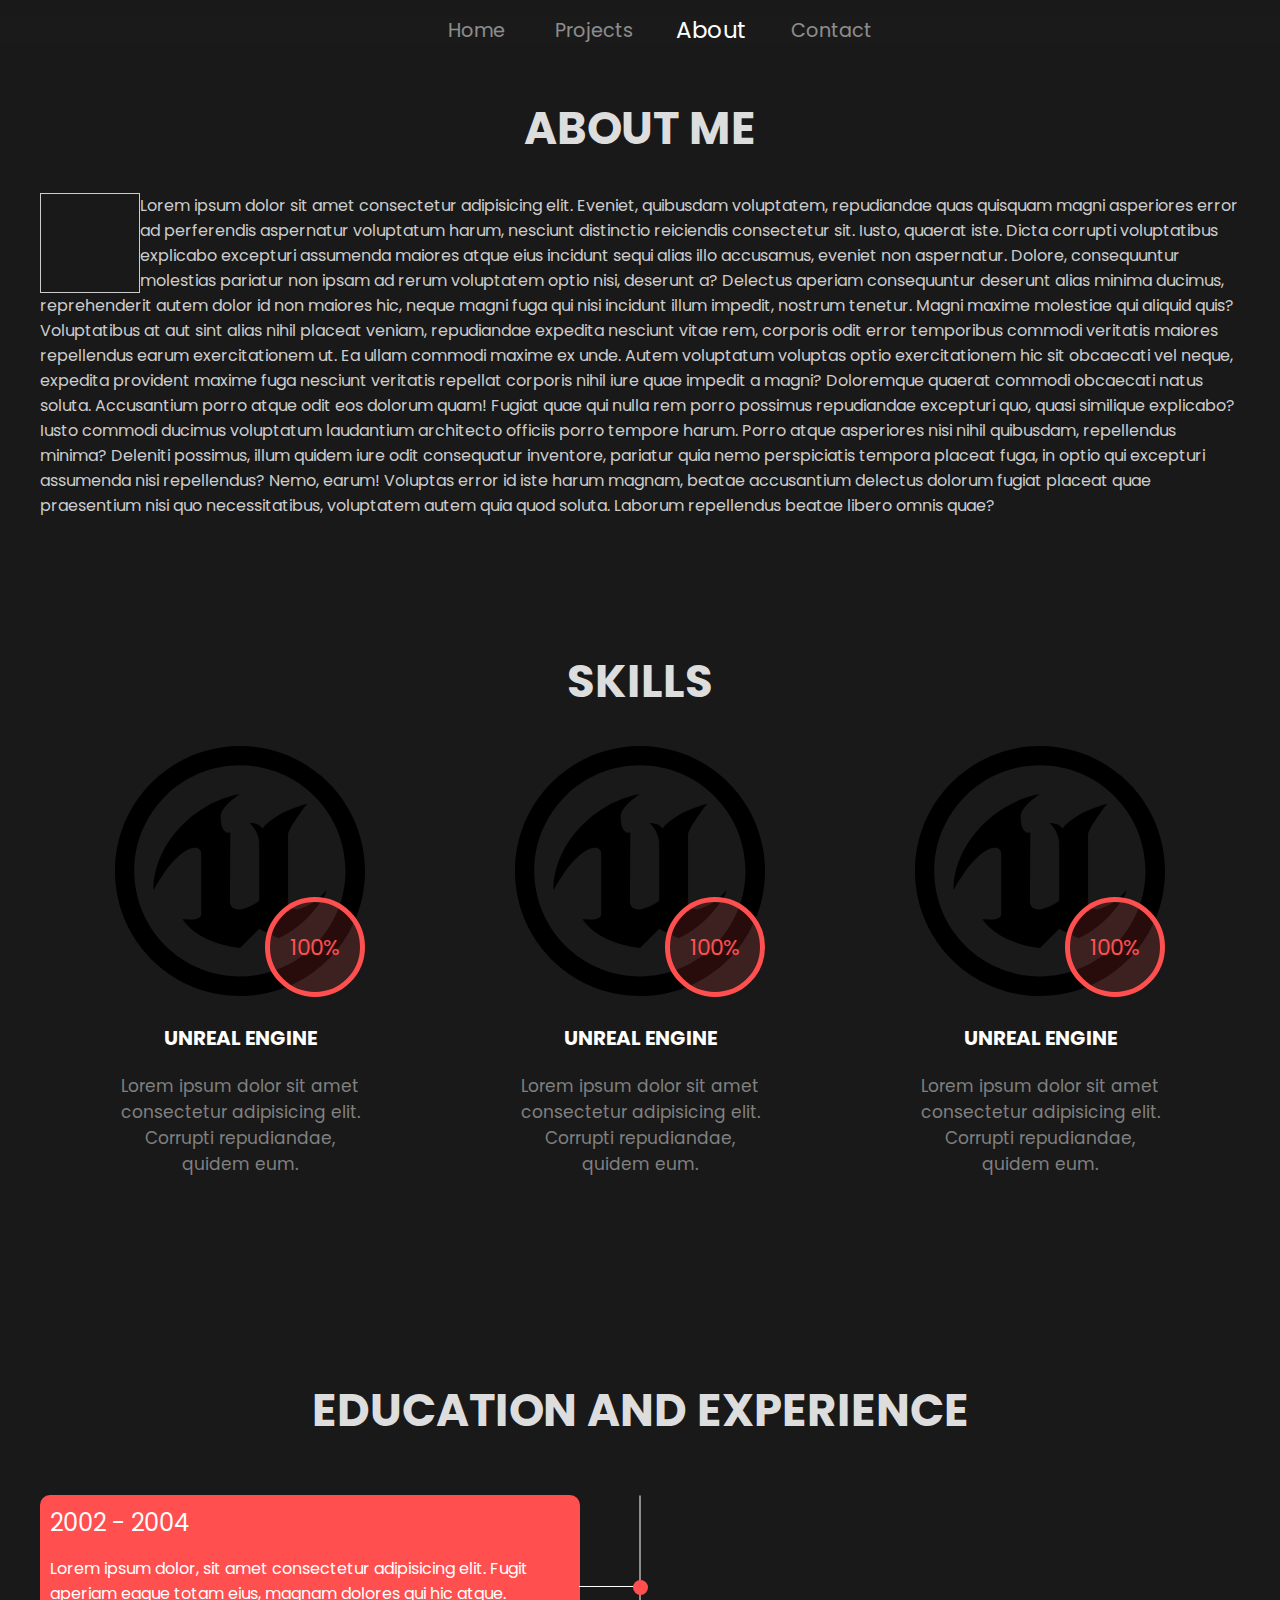
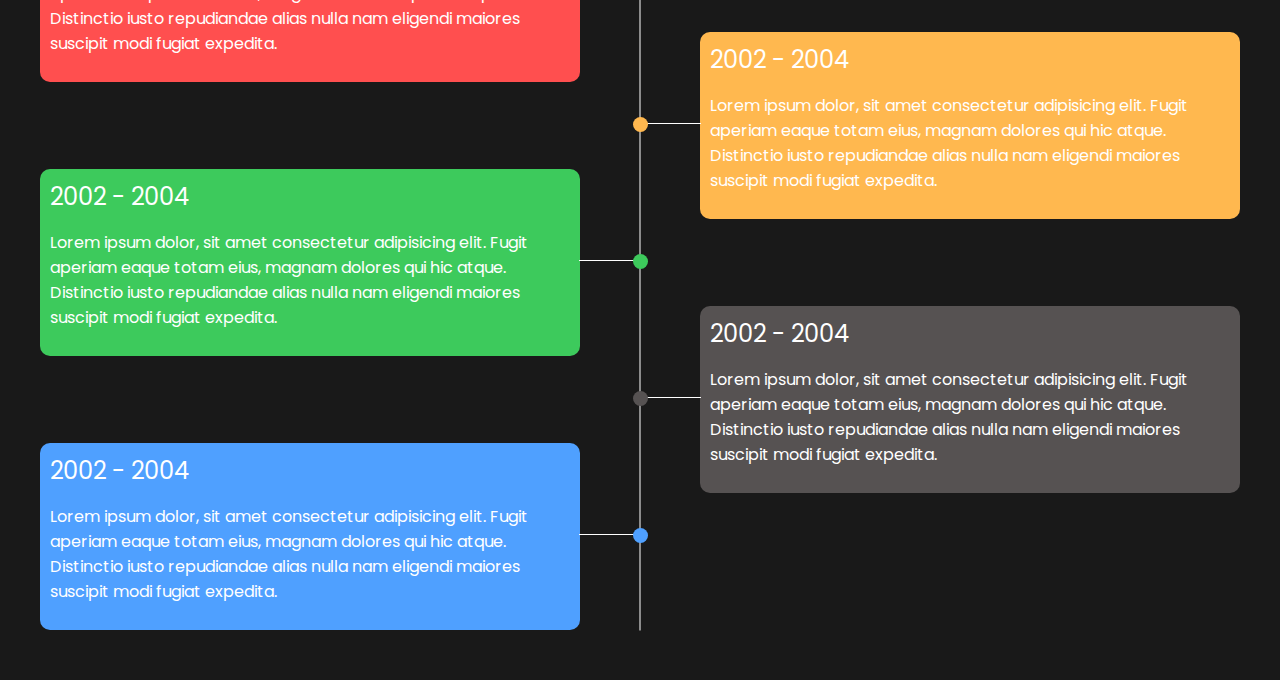
<file: sahilprofile/about.html>
<!DOCTYPE html>
<html lang="en">
<head>
    <meta charset="UTF-8">
    <meta http-equiv="X-UA-Compatible" content="IE=edge">
    <meta name="viewport" content="width=device-width, initial-scale=1.0">
    <title>Sourav Bhadra</title>

    <!-------------------- Linked CSS FIles ------------------>
    <link rel="stylesheet" href="css/navbar.css">
    <link rel="stylesheet" href="css/about.css">


    <!-- Javascript Files -->
    <script src="javascript/script.js"></script>
</head>
<body>
    <!------------ Navbar ------------->
    <nav>
        <ul class="navbar">
            <li class="navLinks"><a href="index.html">Home</a></li>
            <li class="navLinks"><a href="project.html">Projects</a></li>
            <li class="navLinks active"><a href="about.html">About</a></li>
            <li class="navLinks"><a href="contact.html">Contact</a></li>
        </ul>
        <svg aria-hidden="true" focusable="false" data-prefix="fas" data-icon="bars" onclick="openNavbar()" class="svg-inline--fa fa-bars fa-w-14" role="img" xmlns="http://www.w3.org/2000/svg" viewBox="0 0 448 512"><path fill="currentColor" d="M16 132h416c8.837 0 16-7.163 16-16V76c0-8.837-7.163-16-16-16H16C7.163 60 0 67.163 0 76v40c0 8.837 7.163 16 16 16zm0 160h416c8.837 0 16-7.163 16-16v-40c0-8.837-7.163-16-16-16H16c-8.837 0-16 7.163-16 16v40c0 8.837 7.163 16 16 16zm0 160h416c8.837 0 16-7.163 16-16v-40c0-8.837-7.163-16-16-16H16c-8.837 0-16 7.163-16 16v40c0 8.837 7.163 16 16 16z"></path></svg>
    </nav>
    <div class="navbarOffCanvas">
        <span class="closeBtn" onclick="closeNavbar()">&times;</span>
        <ul class="offCanvasLinks">
            <li class="navLinks"><a href="index.html">Home</a></li>
            <li class="navLinks"><a href="project.html">Projects</a></li>
            <li class="navLinks"><a href="about.html">About</a></li>
            <li class="navLinks"><a href="contact.html">Contact</a></li>
        </ul>
    </div>


    <div class="container">
        <h1 class="aboutHeading">ABOUT ME</h1>
        <div class="description">
            <div class="imgContainer">

            </div>
            Lorem ipsum dolor sit amet consectetur adipisicing elit. Eveniet, quibusdam voluptatem, repudiandae quas quisquam magni asperiores error ad perferendis aspernatur voluptatum harum, nesciunt distinctio reiciendis consectetur sit. Iusto, quaerat iste.
            Dicta corrupti voluptatibus explicabo excepturi assumenda maiores atque eius incidunt sequi alias illo accusamus, eveniet non aspernatur. Dolore, consequuntur molestias pariatur non ipsam ad rerum voluptatem optio nisi, deserunt a?
            Delectus aperiam consequuntur deserunt alias minima ducimus, reprehenderit autem dolor id non maiores hic, neque magni fuga qui nisi incidunt illum impedit, nostrum tenetur. Magni maxime molestiae qui aliquid quis?
            Voluptatibus at aut sint alias nihil placeat veniam, repudiandae expedita nesciunt vitae rem, corporis odit error temporibus commodi veritatis maiores repellendus earum exercitationem ut. Ea ullam commodi maxime ex unde.
            Autem voluptatum voluptas optio exercitationem hic sit obcaecati vel neque, expedita provident maxime fuga nesciunt veritatis repellat corporis nihil iure quae impedit a magni? Doloremque quaerat commodi obcaecati natus soluta.
            Accusantium porro atque odit eos dolorum quam! Fugiat quae qui nulla rem porro possimus repudiandae excepturi quo, quasi similique explicabo? Iusto commodi ducimus voluptatum laudantium architecto officiis porro tempore harum.
            Porro atque asperiores nisi nihil quibusdam, repellendus minima? Deleniti possimus, illum quidem iure odit consequatur inventore, pariatur quia nemo perspiciatis tempora placeat fuga, in optio qui excepturi assumenda nisi repellendus?
            Nemo, earum! Voluptas error id iste harum magnam, beatae accusantium delectus dolorum fugiat placeat quae praesentium nisi quo necessitatibus, voluptatem autem quia quod soluta. Laborum repellendus beatae libero omnis quae?
        </div>
        <div class="clear">

        </div>



        <!---------------------- Skills Section ------------------------->
        <h1 class="skillHeading">SKILLS</h1>
        <div class="skillSection">
            <div class="skillCard">
                <svg xmlns="http://www.w3.org/2000/svg" viewBox="0 0 24 24"><path d="m12 0c-6.627 0-12 5.373-12 12s5.373 12 12 12 12-5.373 12-12c0-6.627-5.373-12-12-12zm0 1.846c5.595.007 10.128 4.545 10.128 10.141 0 5.601-4.54 10.141-10.141 10.141s-10.141-4.54-10.141-10.141c0-2.8 1.135-5.335 2.97-7.17 1.837-1.835 4.374-2.97 7.176-2.97h.007zm0 2.77c-4.392.774-8.308 4.824-8.308 9.23 2.149-3.794 3.584-4.067 3.981-4.067s.606.206.606.663v5.654c0 .703-1.366.588-1.818.519 1.67 2.485 5.539 2.77 5.539 2.77l1.846-1.846 1.846.923c2.914-1.334 4.615-4.19 4.615-4.615-.701.868-1.646 1.515-2.731 1.836l-.039.01c-.245 0-.923-.126-.923-.462v-6.693c0-.581 1.342-2.354 1.846-3-3.332.873-4.298 2.394-4.298 2.394s-.253-.548-1.24-.548c.501.473.838 1.114.922 1.832l.001.014v5.654c-.525.373-1.144.653-1.813.801l-.034.006c-.64 0-.952-.26-.952-.75s.029-6.634.029-6.634-.923.339-.923-1.558c0-.949 1.846-2.135 1.846-2.135z"/></svg>
                <div class="skillLevel">100%</div>
                <div class="skillName">Unreal Engine</div>
                <div class="skillDescription">Lorem ipsum dolor sit amet consectetur adipisicing elit. Corrupti repudiandae, quidem eum.</div>
            </div>
            <div class="skillCard">
                <svg xmlns="http://www.w3.org/2000/svg" viewBox="0 0 24 24"><path d="m12 0c-6.627 0-12 5.373-12 12s5.373 12 12 12 12-5.373 12-12c0-6.627-5.373-12-12-12zm0 1.846c5.595.007 10.128 4.545 10.128 10.141 0 5.601-4.54 10.141-10.141 10.141s-10.141-4.54-10.141-10.141c0-2.8 1.135-5.335 2.97-7.17 1.837-1.835 4.374-2.97 7.176-2.97h.007zm0 2.77c-4.392.774-8.308 4.824-8.308 9.23 2.149-3.794 3.584-4.067 3.981-4.067s.606.206.606.663v5.654c0 .703-1.366.588-1.818.519 1.67 2.485 5.539 2.77 5.539 2.77l1.846-1.846 1.846.923c2.914-1.334 4.615-4.19 4.615-4.615-.701.868-1.646 1.515-2.731 1.836l-.039.01c-.245 0-.923-.126-.923-.462v-6.693c0-.581 1.342-2.354 1.846-3-3.332.873-4.298 2.394-4.298 2.394s-.253-.548-1.24-.548c.501.473.838 1.114.922 1.832l.001.014v5.654c-.525.373-1.144.653-1.813.801l-.034.006c-.64 0-.952-.26-.952-.75s.029-6.634.029-6.634-.923.339-.923-1.558c0-.949 1.846-2.135 1.846-2.135z"/></svg>
                <div class="skillLevel">100%</div>
                <div class="skillName">Unreal Engine</div>
                <div class="skillDescription">Lorem ipsum dolor sit amet consectetur adipisicing elit. Corrupti repudiandae, quidem eum.</div>
            </div>
            <div class="skillCard">
                <svg xmlns="http://www.w3.org/2000/svg" viewBox="0 0 24 24"><path d="m12 0c-6.627 0-12 5.373-12 12s5.373 12 12 12 12-5.373 12-12c0-6.627-5.373-12-12-12zm0 1.846c5.595.007 10.128 4.545 10.128 10.141 0 5.601-4.54 10.141-10.141 10.141s-10.141-4.54-10.141-10.141c0-2.8 1.135-5.335 2.97-7.17 1.837-1.835 4.374-2.97 7.176-2.97h.007zm0 2.77c-4.392.774-8.308 4.824-8.308 9.23 2.149-3.794 3.584-4.067 3.981-4.067s.606.206.606.663v5.654c0 .703-1.366.588-1.818.519 1.67 2.485 5.539 2.77 5.539 2.77l1.846-1.846 1.846.923c2.914-1.334 4.615-4.19 4.615-4.615-.701.868-1.646 1.515-2.731 1.836l-.039.01c-.245 0-.923-.126-.923-.462v-6.693c0-.581 1.342-2.354 1.846-3-3.332.873-4.298 2.394-4.298 2.394s-.253-.548-1.24-.548c.501.473.838 1.114.922 1.832l.001.014v5.654c-.525.373-1.144.653-1.813.801l-.034.006c-.64 0-.952-.26-.952-.75s.029-6.634.029-6.634-.923.339-.923-1.558c0-.949 1.846-2.135 1.846-2.135z"/></svg>
                <div class="skillLevel">100%</div>
                <div class="skillName">Unreal Engine</div>
                <div class="skillDescription">Lorem ipsum dolor sit amet consectetur adipisicing elit. Corrupti repudiandae, quidem eum.</div>
            </div>
        </div>

        <!-------------------- Experience Tree Section ---------------------->
        <h1 class="expHeading">EDUCATION AND EXPERIENCE</h1>
        <div class="expSection">
            <div class="expCard">
                <span>2002 - 2004</span>
                <p>Lorem ipsum dolor, sit amet consectetur adipisicing elit. Fugit aperiam eaque totam eius, magnam dolores qui hic atque. Distinctio iusto repudiandae alias nulla nam eligendi maiores suscipit modi fugiat expedita.</p>
            </div>
            <div class="expCard">
                <span>2002 - 2004</span>
                <p>Lorem ipsum dolor, sit amet consectetur adipisicing elit. Fugit aperiam eaque totam eius, magnam dolores qui hic atque. Distinctio iusto repudiandae alias nulla nam eligendi maiores suscipit modi fugiat expedita.</p>
            </div>
            <div class="expCard">
                <span>2002 - 2004</span>
                <p>Lorem ipsum dolor, sit amet consectetur adipisicing elit. Fugit aperiam eaque totam eius, magnam dolores qui hic atque. Distinctio iusto repudiandae alias nulla nam eligendi maiores suscipit modi fugiat expedita.</p>
            </div>
            <div class="expCard">
                <span>2002 - 2004</span>
                <p>Lorem ipsum dolor, sit amet consectetur adipisicing elit. Fugit aperiam eaque totam eius, magnam dolores qui hic atque. Distinctio iusto repudiandae alias nulla nam eligendi maiores suscipit modi fugiat expedita.</p>
            </div>
            <div class="expCard">
                <span>2002 - 2004</span>
                <p>Lorem ipsum dolor, sit amet consectetur adipisicing elit. Fugit aperiam eaque totam eius, magnam dolores qui hic atque. Distinctio iusto repudiandae alias nulla nam eligendi maiores suscipit modi fugiat expedita.</p>
            </div>
        </div>
    </div>


    
</body>
</html>
</file>
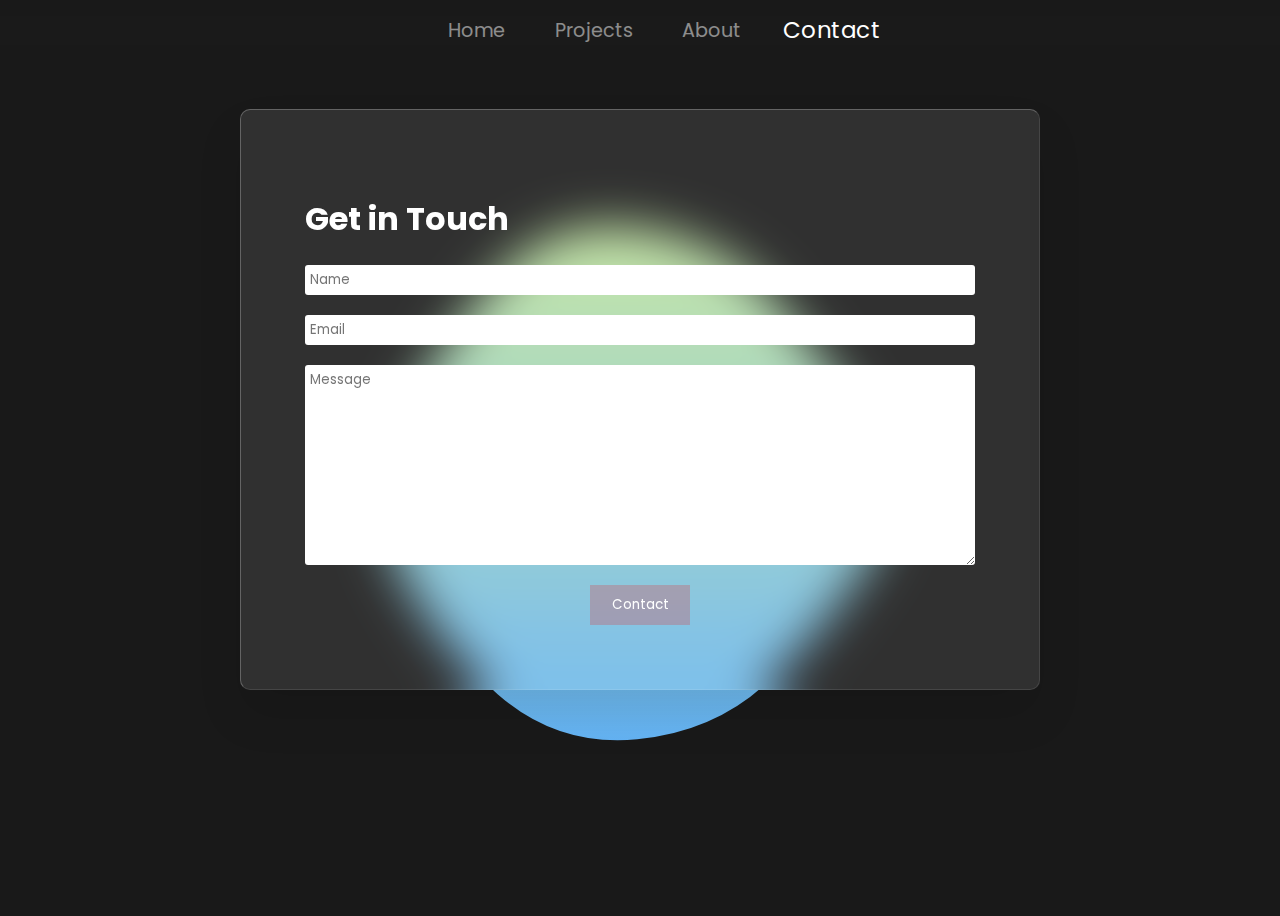
<file: sahilprofile/contact.html>
<!DOCTYPE html>
<html lang="en">
<head>
    <meta charset="UTF-8">
    <meta http-equiv="X-UA-Compatible" content="IE=edge">
    <meta name="viewport" content="width=device-width, initial-scale=1.0">
    <title>Sourav Bhadra</title>

    <!-------------------- Linked CSS FIles ------------------>
    <link rel="stylesheet" href="css/navbar.css">
    <link rel="stylesheet" href="css/contact.css">


    <!-- Javascript Files -->
    <script src="javascript/script.js"></script>
</head>
<body>
    <!------------ Navbar ------------->
    <nav>
        <ul class="navbar">
            <li class="navLinks"><a href="index.html">Home</a></li>
            <li class="navLinks"><a href="project.html">Projects</a></li>
            <li class="navLinks"><a href="about.html">About</a></li>
            <li class="navLinks active"><a href="contact.html">Contact</a></li>
        </ul>
        <svg aria-hidden="true" focusable="false" data-prefix="fas" data-icon="bars" onclick="openNavbar()" class="svg-inline--fa fa-bars fa-w-14" role="img" xmlns="http://www.w3.org/2000/svg" viewBox="0 0 448 512"><path fill="currentColor" d="M16 132h416c8.837 0 16-7.163 16-16V76c0-8.837-7.163-16-16-16H16C7.163 60 0 67.163 0 76v40c0 8.837 7.163 16 16 16zm0 160h416c8.837 0 16-7.163 16-16v-40c0-8.837-7.163-16-16-16H16c-8.837 0-16 7.163-16 16v40c0 8.837 7.163 16 16 16zm0 160h416c8.837 0 16-7.163 16-16v-40c0-8.837-7.163-16-16-16H16c-8.837 0-16 7.163-16 16v40c0 8.837 7.163 16 16 16z"></path></svg>
    </nav>
    <div class="navbarOffCanvas">
        <span class="closeBtn" onclick="closeNavbar()">&times;</span>
        <ul class="offCanvasLinks">
            <li class="navLinks"><a href="index.html">Home</a></li>
            <li class="navLinks"><a href="project.html">Projects</a></li>
            <li class="navLinks"><a href="about.html">About</a></li>
            <li class="navLinks"><a href="contact.html">Contact</a></li>
        </ul>
    </div>

    <!-------------- Blob Animation ------------------>
    <div class="blob">
        <svg viewBox="0 0 500 500" xmlns="http://www.w3.org/2000/svg" xmlns:xlink="http://www.w3.org/1999/xlink" width="100%" id="blobSvg">
            <defs>
              <linearGradient id="gradient" x1="0%" y1="0%" x2="0%" y2="100%">
                <stop offset="0%" style="stop-color: rgb(194, 229, 156);"></stop>
                <stop offset="100%" style="stop-color: rgb(100, 179, 244);"></stop>
              </linearGradient>
            </defs>
            <path fill="url(#gradient)">
                <animate attributeName="d"
                    dur="10000ms"
                    repeatCount="indefinite"
                    values="M425,294Q372,338,336,371.5Q300,405,240.5,433Q181,461,133,415.5Q85,370,57.5,310Q30,250,70.5,199.5Q111,149,146,92.5Q181,36,248,42.5Q315,49,356.5,95.5Q398,142,438,196Q478,250,425,294Z;
                    
                    M426,313.5Q425,377,374.5,428Q324,479,260.5,446.5Q197,414,154,382.5Q111,351,79,300.5Q47,250,56.5,183Q66,116,123,75.5Q180,35,245.5,49Q311,63,346.5,108.5Q382,154,404.5,202Q427,250,426,313.5Z;
                    
                    M436.5,311.5Q420,373,359,385.5Q298,398,240.5,427Q183,456,149,402Q115,348,66,299Q17,250,55.5,193Q94,136,138.5,90Q183,44,243.5,63.5Q304,83,352.5,111.5Q401,140,427,195Q453,250,436.5,311.5Z;
                    
                    M411,312Q420,374,371.5,424.5Q323,475,260,444Q197,413,127.5,401Q58,389,46,319.5Q34,250,76.5,202.5Q119,155,160.5,129.5Q202,104,263,62.5Q324,21,349.5,90Q375,159,388.5,204.5Q402,250,411,312Z;
                    
                    M403.5,301Q391,352,346.5,381Q302,410,241.5,436.5Q181,463,152.5,402.5Q124,342,92.5,296Q61,250,75,191.5Q89,133,142.5,108Q196,83,258,59.5Q320,36,379,75Q438,114,427,182Q416,250,403.5,301Z;
                    
                    M425,294Q372,338,336,371.5Q300,405,240.5,433Q181,461,133,415.5Q85,370,57.5,310Q30,250,70.5,199.5Q111,149,146,92.5Q181,36,248,42.5Q315,49,356.5,95.5Q398,142,438,196Q478,250,425,294Z">
                </animate>
            </path>
          </svg>
    </div>

    <!-------------- Glassmorphism Form ---------------->
    <section class="formSection">
        <div class="formContainer">
            <h1>Get in Touch</h1>
            <form>
                <input type="text" placeholder="Name">
                <input type="email" placeHolder="Email">
                <textarea placeholder="Message" row="10"></textarea>
                <button type="submit">Contact</button> 
            </form>
        </div>
    </section>
    
</body>
</html>
</file>
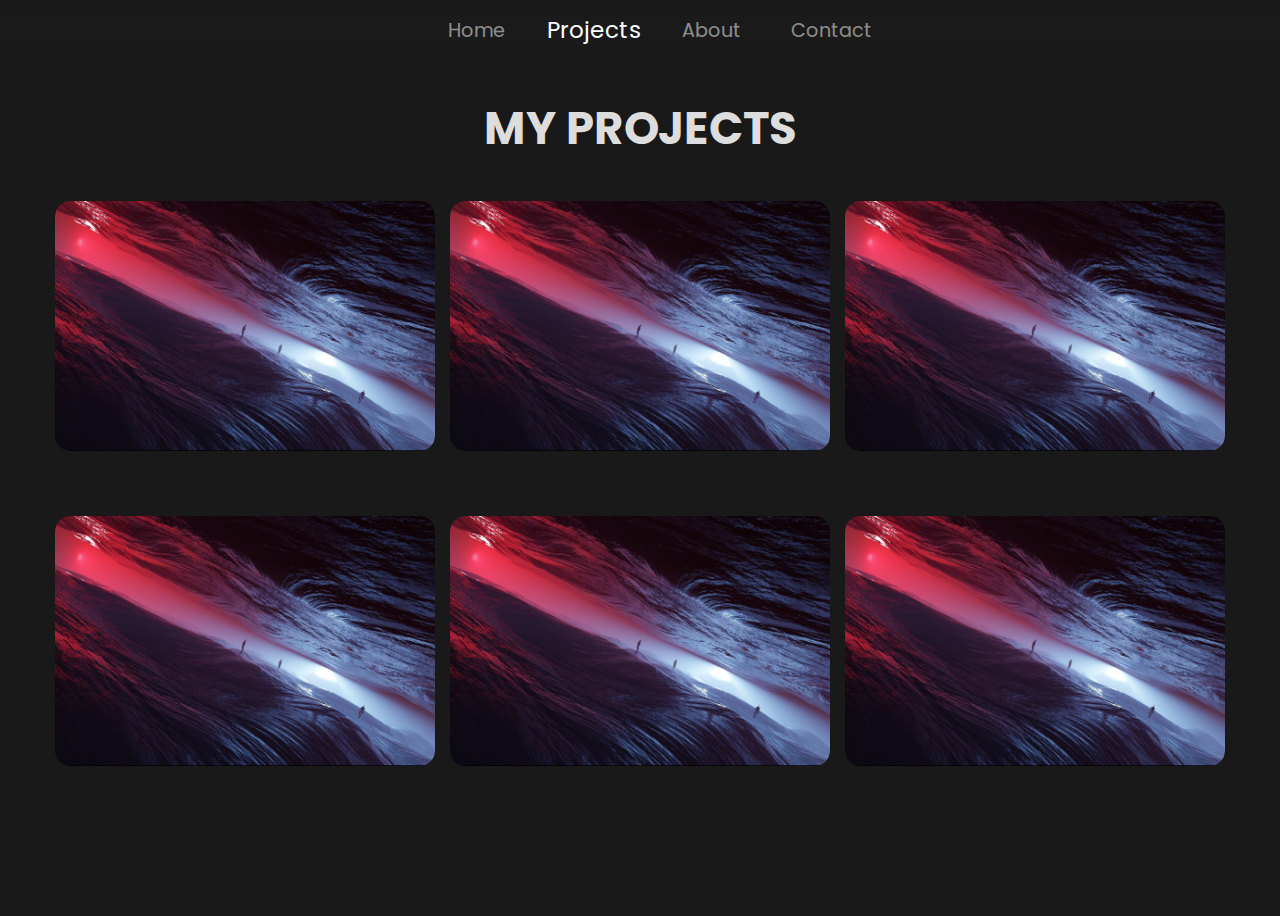
<file: sahilprofile/project.html>
<!DOCTYPE html>
<html lang="en">
<head>
    <meta charset="UTF-8">
    <meta http-equiv="X-UA-Compatible" content="IE=edge">
    <meta name="viewport" content="width=device-width, initial-scale=1.0">
    <title>Sourav Bhadra</title>

    <!-------------------- Linked CSS FIles ------------------>
    <link rel="stylesheet" href="css/navbar.css">
    <link rel="stylesheet" href="css/project.css">


    <!-- Javascript Files -->
    <script src="javascript/script.js"></script>
</head>
<body>

    <!------------ Navbar ------------->
    <nav>
        <ul class="navbar">
            <li class="navLinks"><a href="index.html">Home</a></li>
            <li class="navLinks active"><a href="project.html">Projects</a></li>
            <li class="navLinks"><a href="about.html">About</a></li>
            <li class="navLinks"><a href="contact.html">Contact</a></li>
        </ul>
        <svg aria-hidden="true" focusable="false" data-prefix="fas" data-icon="bars" onclick="openNavbar()" class="svg-inline--fa fa-bars fa-w-14" role="img" xmlns="http://www.w3.org/2000/svg" viewBox="0 0 448 512"><path fill="currentColor" d="M16 132h416c8.837 0 16-7.163 16-16V76c0-8.837-7.163-16-16-16H16C7.163 60 0 67.163 0 76v40c0 8.837 7.163 16 16 16zm0 160h416c8.837 0 16-7.163 16-16v-40c0-8.837-7.163-16-16-16H16c-8.837 0-16 7.163-16 16v40c0 8.837 7.163 16 16 16zm0 160h416c8.837 0 16-7.163 16-16v-40c0-8.837-7.163-16-16-16H16c-8.837 0-16 7.163-16 16v40c0 8.837 7.163 16 16 16z"></path></svg>
    </nav>
    <div class="navbarOffCanvas">
        <span class="closeBtn" onclick="closeNavbar()">&times;</span>
        <ul class="offCanvasLinks">
            <li class="navLinks"><a href="index.html">Home</a></li>
            <li class="navLinks"><a href="project.html">Projects</a></li>
            <li class="navLinks"><a href="about.html">About</a></li>
            <li class="navLinks"><a href="contact.html">Contact</a></li>
        </ul>
    </div>

    
    <h1 class="projectheading">My Projects</h1>
    <div class="projectContainer">
        <div class="projectCard">
            <img src="img/sourav-bhadra-sifi.jpg" alt="SiFi Environment">
            <div class="projectContent">
                <h2>SiFi Environment</h2>
                <p>Lorem ipsum, dolor sit amet consectetur adipisicing elit. Perferendis ducimus alias impedit omnis libero maiores nostrum reprehenderit quaerat, commodi cupiditate?</p>
                <a href="#">Learn More...</a>
            </div>
        </div>
        <div class="projectCard">
            <img src="img/sourav-bhadra-sifi.jpg" alt="SiFi Environment">
            <div class="projectContent">
                <h2>SiFi Environment</h2>
                <p>Lorem ipsum, dolor sit amet consectetur adipisicing elit. Perferendis ducimus alias impedit omnis libero maiores nostrum reprehenderit quaerat, commodi cupiditate?</p>
                <a href="#">Learn More...</a>
            </div>
        </div>
        <div class="projectCard">
            <img src="img/sourav-bhadra-sifi.jpg" alt="SiFi Environment">
            <div class="projectContent">
                <h2>SiFi Environment</h2>
                <p>Lorem ipsum, dolor sit amet consectetur adipisicing elit. Perferendis ducimus alias impedit omnis libero maiores nostrum reprehenderit quaerat, commodi cupiditate?</p>
                <a href="#">Learn More...</a>
            </div>
        </div>
        <div class="projectCard">
            <img src="img/sourav-bhadra-sifi.jpg" alt="SiFi Environment">
            <div class="projectContent">
                <h2>SiFi Environment</h2>
                <p>Lorem ipsum, dolor sit amet consectetur adipisicing elit. Perferendis ducimus alias impedit omnis libero maiores nostrum reprehenderit quaerat, commodi cupiditate?</p>
                <a href="#">Learn More...</a>
            </div>
        </div>
        <div class="projectCard">
            <img src="img/sourav-bhadra-sifi.jpg" alt="SiFi Environment">
            <div class="projectContent">
                <h2>SiFi Environment</h2>
                <p>Lorem ipsum, dolor sit amet consectetur adipisicing elit. Perferendis ducimus alias impedit omnis libero maiores nostrum reprehenderit quaerat, commodi cupiditate?</p>
                <a href="#">Learn More...</a>
            </div>
        </div>
         <div class="projectCard">
            <img src="img/sourav-bhadra-sifi.jpg" alt="SiFi Environment">
            <div class="projectContent">
                <h2>SiFi Environment</h2>
                <p>Lorem ipsum, dolor sit amet consectetur adipisicing elit. Perferendis ducimus alias impedit omnis libero maiores nostrum reprehenderit quaerat, commodi cupiditate?</p>
                <a href="#">Learn More...</a>
            </div>
        </div>
    </div>
    
</body>
</html>
</file>
<file: sahilprofile/css/navbar.css>
@import url('https://fonts.googleapis.com/css2?family=Poppins:wght@400;500;600;700;800&display=swap');

*,*::before,*::after{
    box-sizing:border-box;
    font-family: 'Poppins', sans-serif;
}

html{
    font-size: 16px;
}

body{
    /* max-width: 1920px; */
    margin:auto;
    background-color: #191919;
    font-family: sans-serif;
    min-height: 100vh;
}

.navbar{
    list-style: none;
    z-index: 100;
    background-color: rgb(26, 26, 26);
    display: flex;
    justify-content: center;
    align-items: center;
}

.navLinks{
    margin: 0 2%;
    transition: transform 0.6s ease-in-out;
}

.navLinks a{
    background-size: 0% 100%;
    background-repeat: no-repeat;
    background-position: left bottom;
    color: #fff;
    text-decoration: none;
    opacity: 0.5;
    font-size: 1.2rem;
    transition: 0.6s ease-in-out, color 0s, opacity 0s;
    -webkit-transition: 0.6s ease-in-out, color 0s, opacity 0s;
}

.navLinks:hover a{
    background-image: linear-gradient(to right,#fff,#fff);
    background-clip: text;
    -webkit-background-clip: text;
    background-size: 100% 100%;
    color: transparent;
    opacity: 1;
}

.navLinks:hover{
    transform: scale(1.2);
    -webkit-transform: scale(1.2);
}

.active{
    transform: scale(1.2);
    -webkit-transform: scale(1.2);
}

.active a{
    color: #fff;
    opacity: 1;
}

.fa-bars{
    width: 35px;
    color: #fff !important;
    display: none;
    margin-left:auto;
    opacity: 0.6;
    z-index: 10;
    margin-top: 2%;
    margin-right: 2%;
}

.fa-bars:hover{
    opacity: 1;
}


@media screen and (max-width: 768px) {
    .navbar{
        display: none;
        background-color: transparent;
    }
    .fa-bars{
        display: block;
    }
    .navLinks{
        display:block;
        margin: 10% auto;
    }
    .navLinks a{
        font-size: 30px;
        text-transform: uppercase;
        font-weight: bold;
        opacity: 1;
    }
}

.navbarOffCanvas{
    position: absolute;
    top: 0;
    right: 0;
    height: 0;
    width: 100vw;
    overflow-y:hidden;
    background-color: rgba(26, 26, 26,0.9);
    z-index: 20;
    display: flex;
    justify-content: center;
    align-items: center;
    transition: height 0.6s ease-in-out;
}

.offCanvasLinks{
    list-style: none;
}

.closeBtn{
    position: absolute;
    color: #fff;
    font-size: 50px;
    margin-right: 2%;
    right: 0;
    top: 0;
}
</file>
<file: sahilprofile/css/about.css>
.container{
    width: 100%;
    max-width: 1200px;
    margin: 0 auto;
    margin-block: 50px;
}

.aboutHeading{
    font-size: 45px;
    color: #ddd;
    text-align: center;
}

.imgContainer{
    float: left;
    width: 100px;
    height: 100px;
    border: 1px solid #ccc;
}

.description{
    /* float: left; */
    color: #ccc;
    margin-bottom: 100px;
}

.clear{
    clear: both;
}

.skillHeading{
    font-size: 45px;
    color: #ddd;
    text-align: center;
}

.skillSection{
    display: flex;
    justify-content: space-around;
    align-items: center;
    margin-bottom: 200px;
    flex-wrap: wrap;
}

.skillCard{
    width: 250px;
    position: relative;
}

.skillCard svg{
    width: 100%;
}

.skillCard .skillLevel{
    position: absolute;
    top: 35%;
    right: 0;
    background-color: #ff4f4f28;
    border: 5px solid #ff4f4f;
    border-radius: 50%;
    width: 100px;
    height: 100px;
    display:flex;
    justify-content: center;
    align-items: center;
    font-size: 22px;
    color: #ff4f4f;
}

.skillCard .skillName{
    color: #fff;
    text-align: center;
    text-transform: uppercase;
    font-size: 20px;
    font-weight: bold;
    margin: 20px auto;
}

.skillCard .skillDescription{
    color: grey;
    font-size: 17px;
    text-align: center;
}

.expHeading{
    font-size: 45px;
    color: #ddd;
    text-align: center;
    margin-bottom: 100px;
}

.expSection{
    position: relative;
}

.expSection::after{
    content:'';
    display:block;
    background-color: #fff;
    width: 1px;
    height: 100%;
    position: absolute;
    top:50%;
    left: 50%;
    transform: translate(-50%, -50%);
}

.expCard{
    width: 45%;
    padding: 10px;
    border-radius: 10px;
    background-color: #fff;
    margin-top: -50px;
    position: relative;
    color: #fff;
}

.expCard:nth-child(even)::before{
    content: '';
    display: block;
    position: absolute;
    top: 45%;
    left: -12.5%;
    width: 15px;
    height: 15px;
    background-color: #fff;
    border-radius: 50%;
    z-index: 2;
}

.expCard:nth-child(even)::after{
    content: '';
    display: block;
    position: absolute;
    background-color: #fff;
    width: 55px;
    height: 1px;
    top: 48.5%;
    left: -10%;
}

.expCard:nth-child(odd)::before{
    content: '';
    display: block;
    position: absolute;
    top: 45%;
    right: -12.5%;
    width: 15px;
    height: 15px;
    background-color: #fff;
    border-radius: 50%;
    z-index: 2;
}

.expCard:nth-child(odd)::after{
    content: '';
    display: block;
    position: absolute;
    background-color: #fff;
    width: 55px;
    height: 1px;
    top: 48.5%;
    right: -10%;
}

.expCard span{
    font-size: 24px;
}

.expCard:nth-child(even){
    margin-left: auto;
}

.expCard:nth-child(1), .expCard:nth-child(1)::before{
    background-color: #ff4f4f;
}

.expCard:nth-child(2), .expCard:nth-child(2)::before{
    background-color: #ffb84f;
}

.expCard:nth-child(3), .expCard:nth-child(3)::before{
    background-color: #3dca5c;
}

.expCard:nth-child(4), .expCard:nth-child(4)::before{
    background-color: #565252;
}

.expCard:nth-child(5), .expCard:nth-child(5)::before{
    background-color: #4fa0ff;
}
</file>
<file: sahilprofile/css/contact.css>
.blob{
    width: 650px;
    height: 650px;
    position: absolute;
    top: 55%;
    left: 50%;
    transform: translate(-50%, -50%);
    z-index: -1;
}

.formContainer{
    width: 90%;
    max-width: 800px;
    padding: 5%;
    background: rgba(255,255,255,0.1);
    box-shadow: 0 25px 45px rgba(0,0,0,0.1);
    border: 1px solid rgba(255,255,255,0.25);
    border-right: 1px solid rgba(255,255,255,0.1);
    border-bottom: 1px solid rgba(255,255,255,0.1);
    border-radius: 10px;
    backdrop-filter: blur(25px);
    margin: 5% auto;
    /* position: absolute;
    top: 50%;
    transform: translate(0, -50%); */
}

.formContainer h1{
    color: #fff;
}

.formContainer form{
    display:flex;
    flex-direction: column;
}

.formContainer form input{
    border-radius: 3px;
    padding: 5px;
    margin-bottom: 20px;
    box-shadow:none;
    border: none;
    outline: none;
}

.formContainer form textarea{
    border-radius: 3px;
    padding: 5px;
    margin-bottom: 20px;
    box-shadow:none;
    border: none;
    outline: none;
    max-width: 100%;
    height: 200px;
}

.formContainer form button{
    width: 100px;
    height: 40px;
    margin: 0 auto;
    background-color: rgba(255, 0, 0, 0.20);
    box-shadow:none;
    border: none;
    outline: none;
    color: #fff;
    transition: 0.3s
}

.formContainer form button:hover{
    background-color: rgba(255, 0, 0, 0.75);
    cursor: pointer;
}

@media screen and (max-width: 700px){
    .blob{
        width: 500px;
        height: 500px;
    }
}

@media screen and (max-width: 500px){
    .blob{
        width: 100%;
        height: 100%;
        top: 70%;
    }
}
</file>
<file: sahilprofile/css/project.css>
.projectContainer{ 
    width: 100%;
    min-height: 70vh;
    display: flex;
    justify-content: space-evenly;
    flex-wrap: wrap;
    align-items:center;
    max-width: 1200px;
    margin-inline: auto;
}

.projectCard{
    position: relative;
    width: 380px;
    height: 250px;
    /* box-shadow: 20px 20px 50px rgba(0,0,0,0.5); */
    border-radius:15px;
    overflow: hidden;
    /* background: rgba(255,255,255,0.15);
    border-top: 1px solid rgba(255,255,255,0.5);
    border-left: 1px solid rgba(255,255,255,0.5); */
    margin-bottom: 50px;
}

.projectCard img{
    width: 100%;
    height: 100%;
    border-radius:15px;
    object-fit: fill;
    vertical-align: middle;
}

.projectCard .projectContent{
    position: absolute;
    width: 100%;
    height: 100%;
    border-radius:15px;
    background: rgba(255,255,255,0.15);
    /* border-top: 1px solid rgba(255,255,255,0.5);
    border-left: 1px solid rgba(255,255,255,0.5); */
    backdrop-filter: blur(2px);
    top: 50%;
    opacity: 0;
    transition: 0.5s;
    cursor: pointer;
}

.projectCard:hover .projectContent{
    top: 0;
    opacity: 1;
}

.projectCard .projectContent h2{
    text-align: center;
    color: #fff;
}

.projectCard .projectContent p{
    text-align: center;
    color: #ccc;
    line-height: 20px;
    margin-top: -10px;
}

.projectCard .projectContent a{
    position: relative;
    display: inline-block;
    padding: 5px 15px;
    margin-left: 10px;
    background: #fff;
    color: #000;
    border-radius:20px;
    text-decoration: none;
    font-weight: 500;
    box-shadow: 0 5px 15px rgba(0,0,0,0.2);
}

.projectheading{
    color: #ddd;
    text-transform: uppercase;
    text-align: center;
    margin-top: 50px;
    font-size: 45px;
}
</file>
